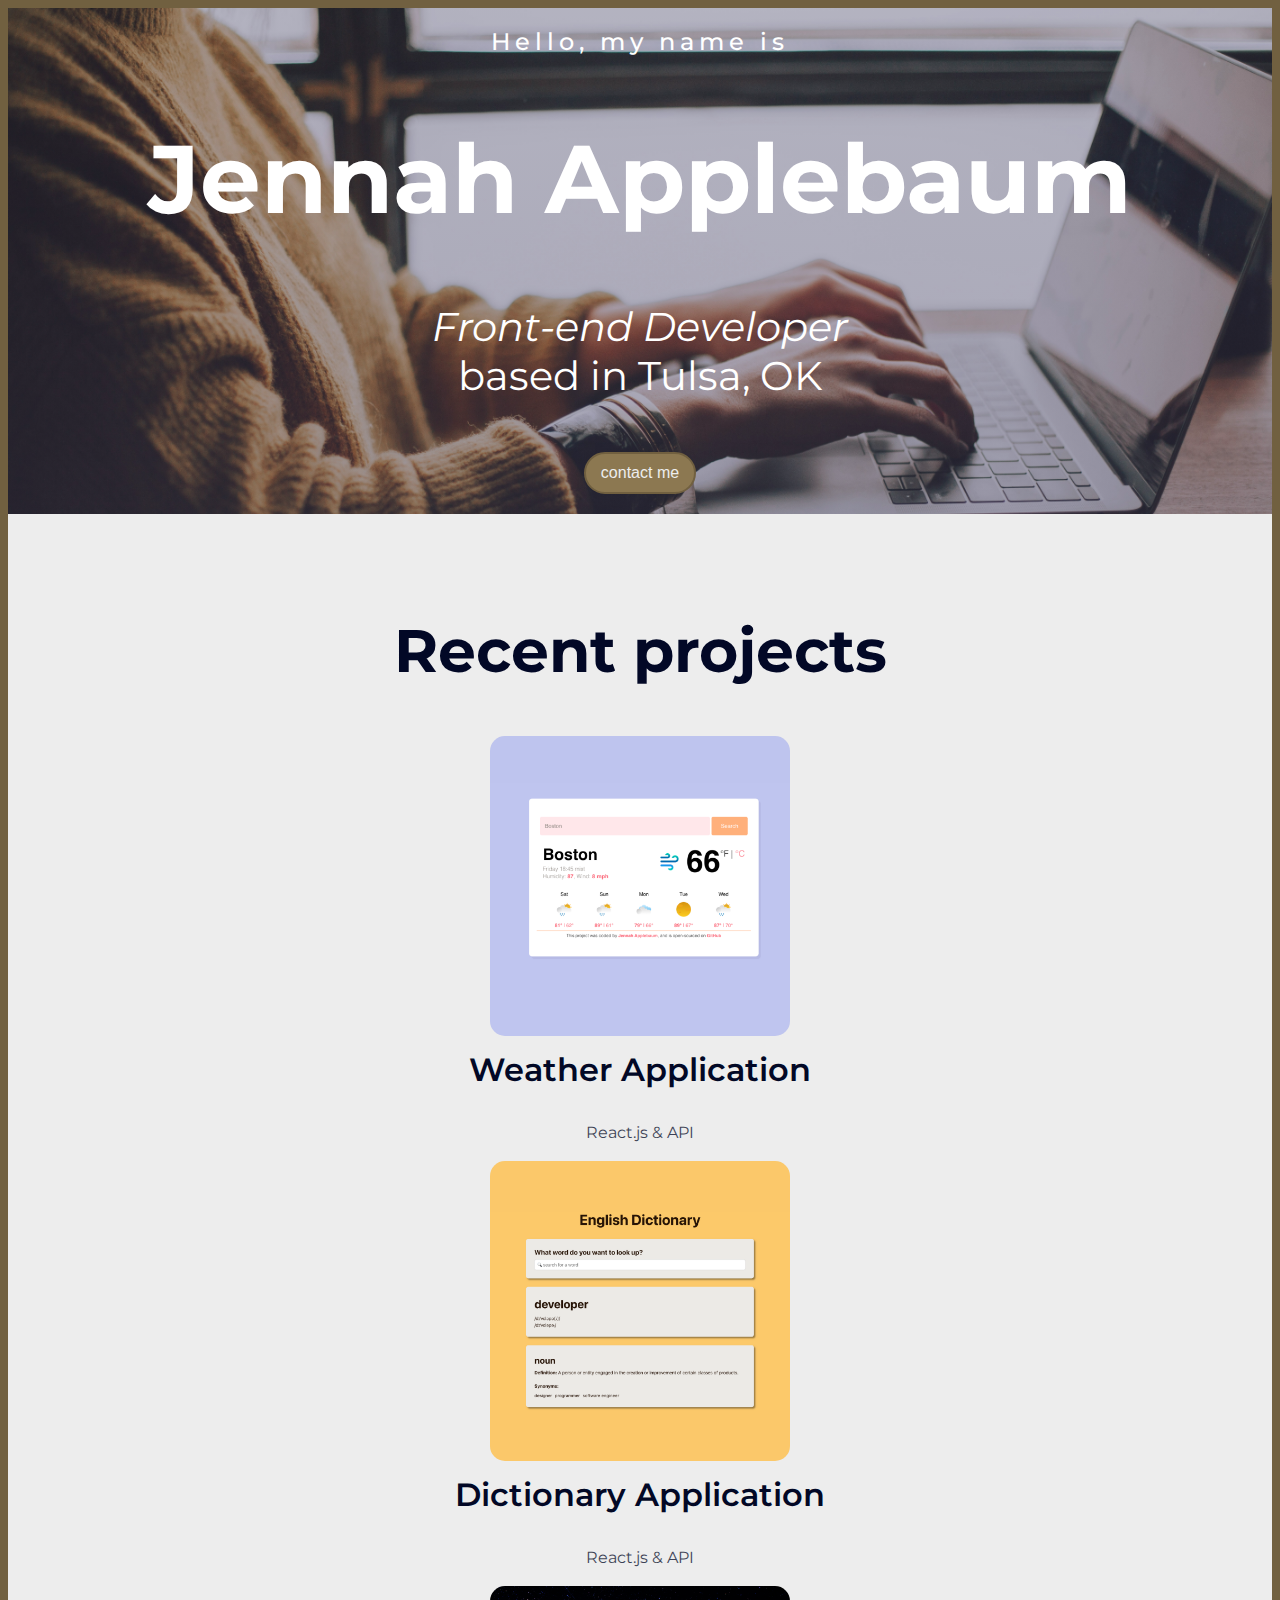
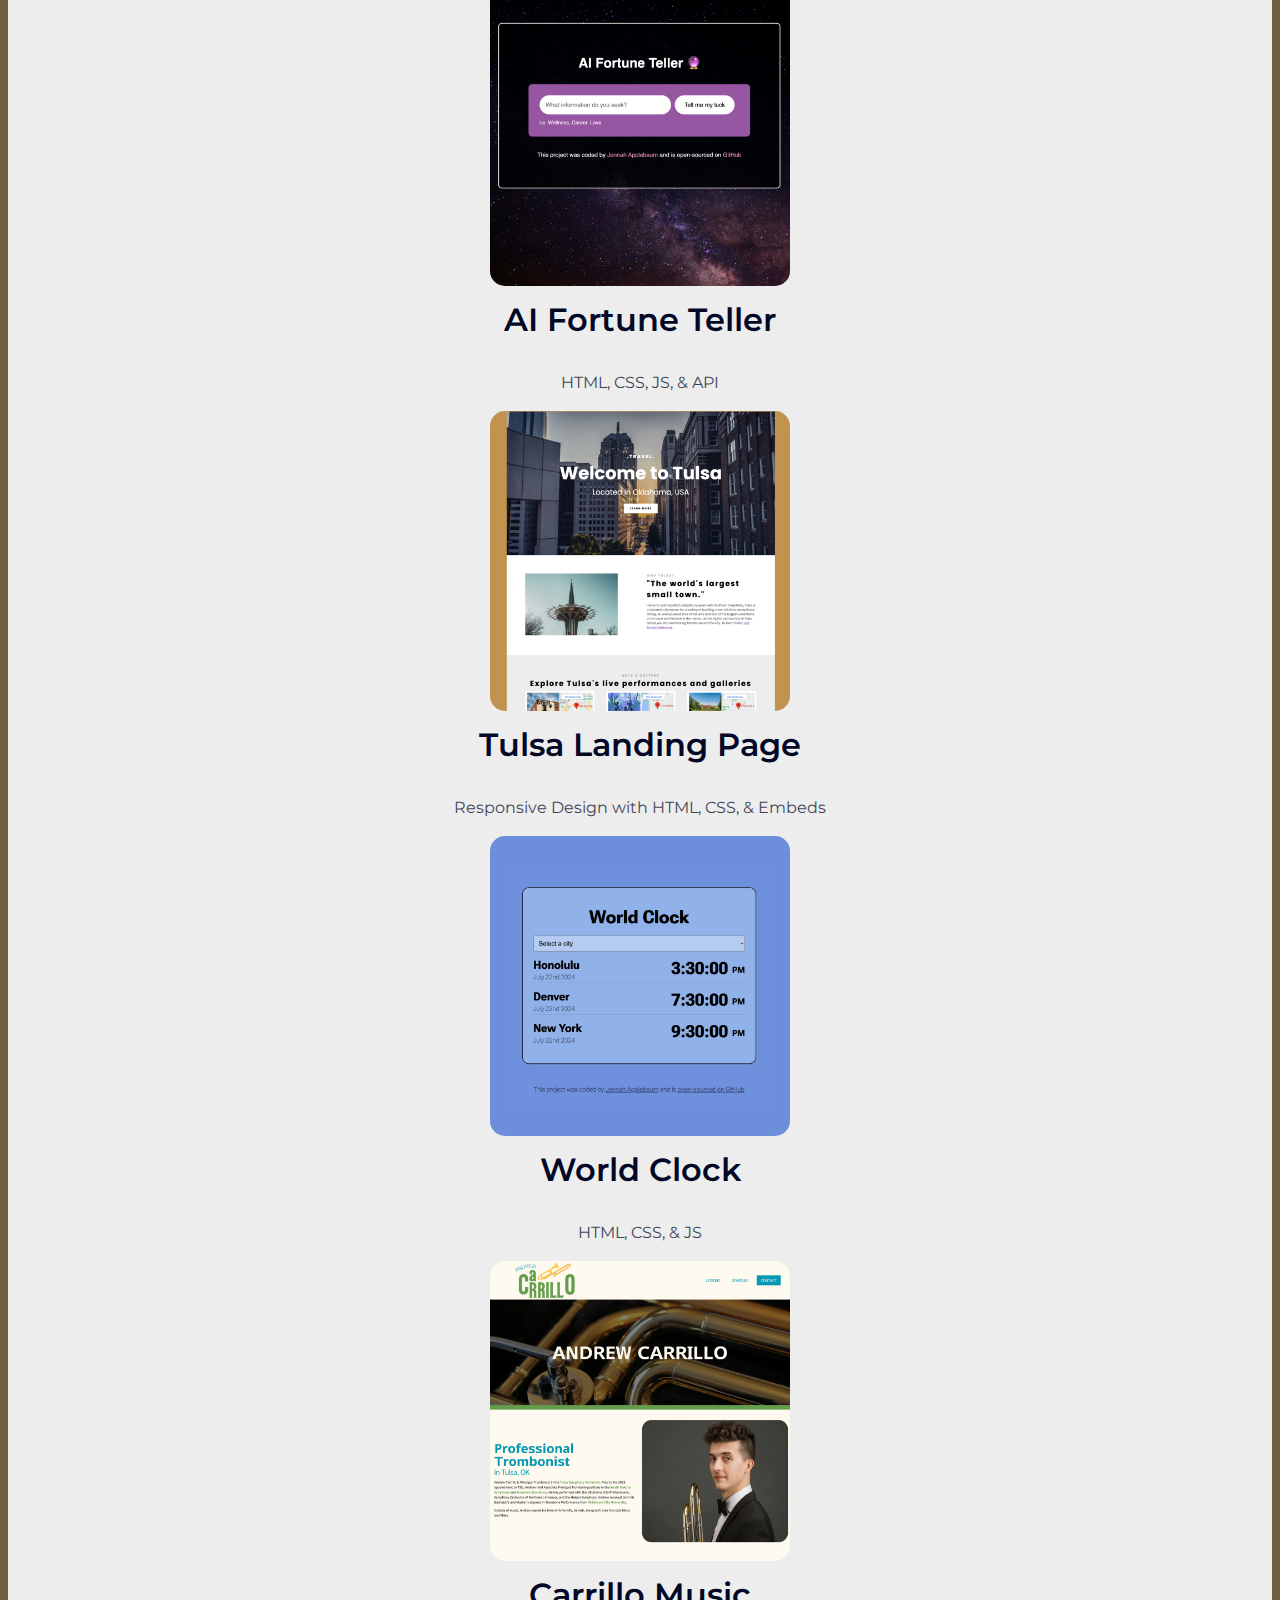
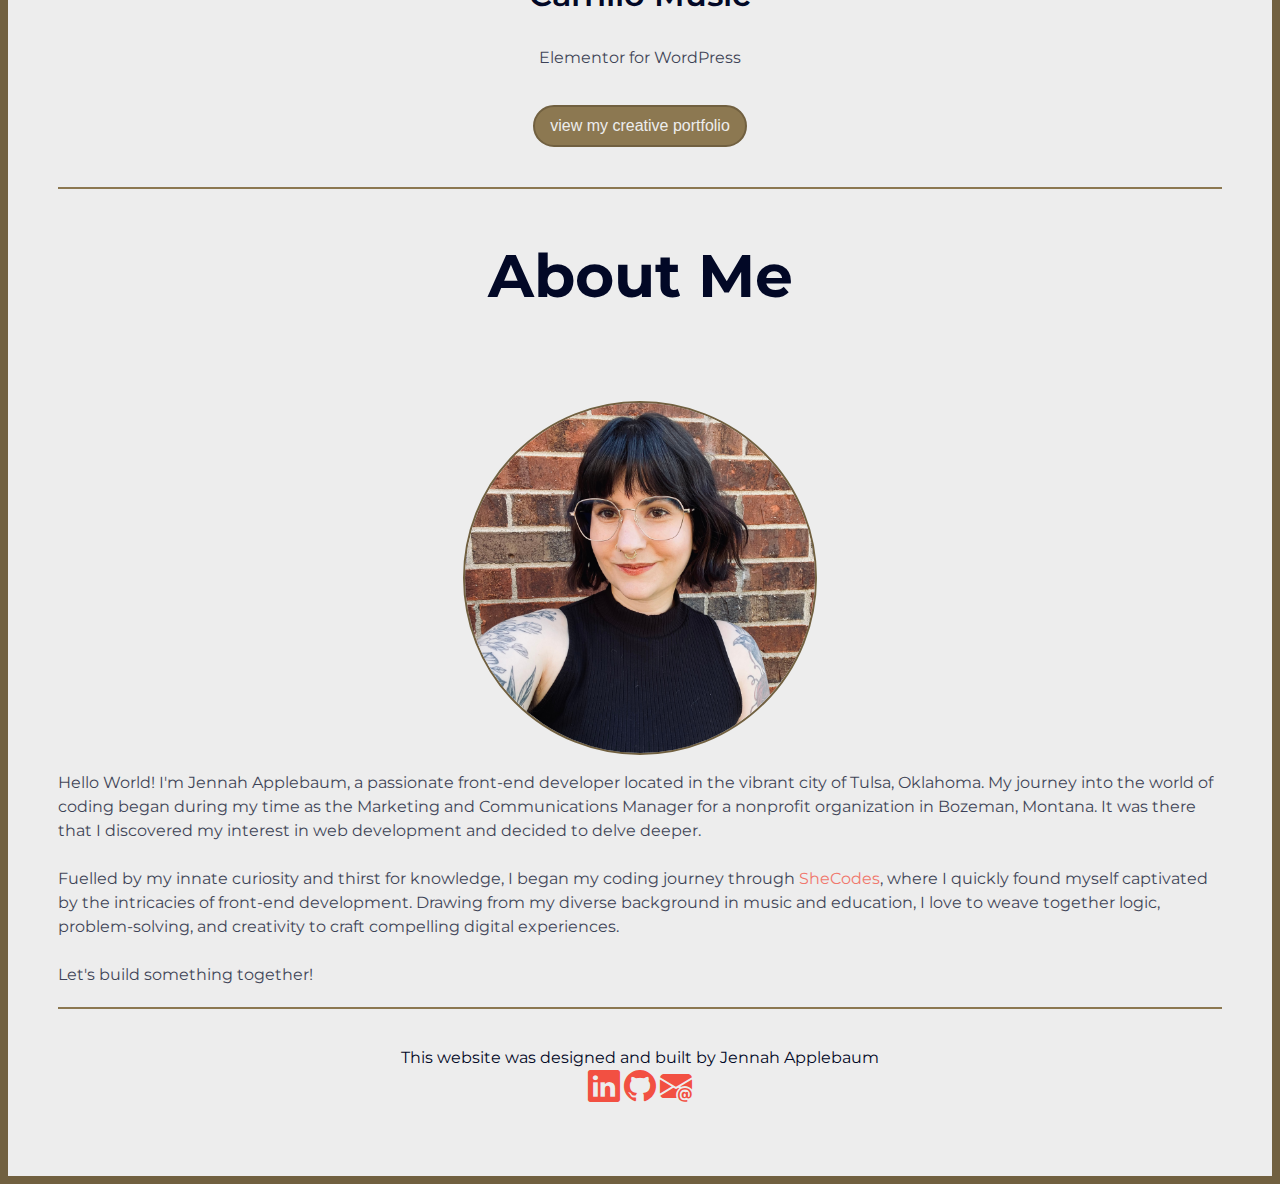
<file: index.html>
<!DOCTYPE html>
<html lang="en">
  <head>
    <meta charset="UTF-8" />
    <meta name="viewport" content="width=device-width, initial-scale=1.0" />
    <meta http-equiv="X-UA-Compatible" content="ie=edge" />
    <meta
      name="description"
      content="Jennah Applebaum is a front-end developer based in Tulsa, Oklahoma. Learn more about her and her recent projects at jennahcodes.com"
    />
     <link rel="icon" href="favicon.ico" />
    <link
      href="https://cdn.jsdelivr.net/npm/bootstrap@5.3.2/dist/css/bootstrap.min.css"
      rel="stylesheet"
      integrity="sha384-T3c6CoIi6uLrA9TneNEoa7RxnatzjcDSCmG1MXxSR1GAsXEV/Dwwykc2MPK8M2HN"
      crossorigin="anonymous"
    />
    <link
      rel="stylesheet"
      href="https://cdn.jsdelivr.net/npm/bootstrap-icons@1.11.3/font/bootstrap-icons.min.css"
    />
    <link rel="preconnect" href="https://fonts.googleapis.com">
<link rel="preconnect" href="https://fonts.gstatic.com" crossorigin>
<link href="https://fonts.googleapis.com/css2?family=Montserrat:ital,wght@0,100..900;1,100..900&display=swap" rel="stylesheet">
    <title>Jennah Applebaum | Front-end Developer</title>
    <link rel="stylesheet" href="styles.css" />
  </head>
  <body>
    <div class="container">
      <div class="hero">
        <br />
        <h3>Hello, my name is</h3>
        <h1>Jennah Applebaum</h1>
        <h2>
          <span class="title"> Front-end Developer </span>
          <br />
          based in Tulsa, OK
        </h2>
        <br />
        <a
          href="mailto:jennahapplebaum@gmail.com"
          target="_blank"
          title="Email Jennah Applebaum"
          class="text-center"
          ><button class="p-3">contact me</button></a
        >
      </div>
      <div class="recent-projects">
        <h2>Recent projects</h2>
        <div class="row">
          <span class="col-md-4 mt-4">
            <a href="https://jennahs-react-weather.netlify.app/" target="_blank">
              <img
                src="media/react-weather-app.png"
                class="img-fluid projects"
                alt="React Weather Application"
              />
            </a>
            <h3>Weather Application</h3>
            <p>React.js & API</p>
          </span>
          <span class="col-md-4 mt-4">
            <a href="https://jennahs-react-dictionary.netlify.app/" target="_blank">
              <img
                src="media/react-dictionary.png"
                class="img-fluid projects"
                alt="React Dictionary Application"
              />
            </a>
            <h3>Dictionary Application</h3>
            <p>React.js & API</p>
          </span>
          <span class="col-md-4 mt-4">
            <a href="/projects/fortune-teller.html" target="_blank">
              <img
                src="media/ai-fortune-teller.png"
                class="img-fluid projects"
                alt="AI Fortune Teller"
              />
            </a>
            <h3>AI Fortune Teller</h3>
            <p>HTML, CSS, JS, & API</p>
          </span>
        </div>
          <div class="row">
            <span class="col-md-4 mt-4">
            <a href="/projects/tulsa-landing-page.html" target="_blank">
              <img
                src="media/tulsa-landing-page.png"
                class="img-fluid projects"
                alt="Tulsa Landing Page"
              />
            </a>
            <h3>Tulsa Landing Page</h3>
            <p>Responsive Design with HTML, CSS, & Embeds</p>
          </span>
          <span class="col-md-4 mt-4">
            <a href="/projects/world-clock.html" target="_blank">
              <img
                src="media/world-clock.png"
                class="img-fluid projects"
                alt="World Clock App"
              />
            </a>
            <h3>World Clock</h3>
            <p>HTML, CSS, & JS</p>
          </span>
          <span class="col-md-4 mt-4">
            <a href="https://carrillomusic.com/" target="_blank">
              <img
                src="media/carrillo-music.png"
                class="img-fluid projects"
                alt="Carrillo Music"
              />
            </a>
            <h3>Carrillo Music</h3>
            <p>Elementor for WordPress</p>
          </span>
        </div>
          <span>
            <br/>
            <a
                href="media/creative-work.pdf"
                title="Portfolio Link"
                target="_blank">
                <button class="p-3">view my creative portfolio</button></a>
          </span>
        <hr />
        <h2>About Me</h2>
        <br />
        <div class="row">
          <span class="col-md-6">
            <img
              src="media/jennah.png"
              class="profile-pic img-fluid"
              alt="Jennah Applebaum, front-end developer"
            />
          </span>
          <span class="col-md-6 mt-3 text-start">
            <p class="about-me-paragraph">
              Hello World! I'm Jennah Applebaum, a passionate front-end
              developer located in the vibrant city of Tulsa, Oklahoma. My
              journey into the world of coding began during my time as the
              Marketing and Communications Manager for a nonprofit organization
              in Bozeman, Montana. It was there that I discovered my interest in
              web development and decided to delve deeper.
              <br />
              <br />
              Fuelled by my innate curiosity and thirst for knowledge, I began
              my coding journey through
              <a
                href="https://www.shecodes.io/graduates/112474-jennah-applebaum"
                title="Jennah Applebaum on SheCodes"
                target="_blank"
                >SheCodes</a
              >, where I quickly found myself captivated by the intricacies of
              front-end development. Drawing from my diverse background in music
              and education, I love to weave together logic, problem-solving,
              and creativity to craft compelling digital experiences.
              <br />
              <br />
              Let's build something together!
            </p>
          </span>
        </div>
        <hr />
      <footer>
        <br />
        This website was designed and built by Jennah Applebaum
        <br />
        <div class="footer-icons mt-2">
          <a
            href="https://www.linkedin.com/in/jennah-applebaum/"
            target="_blank"
            title="Jennah Applebaum on LinkedIn"
          >
            <i class="bi bi-linkedin p-2" style="font-size: 2rem"></i
          ></a>
          <a
            href="https://github.com/jmapplebaum"
            target="_blank"
            title="Jennah Applebaum on GitHub"
            ><i class="bi bi-github p-2" style="font-size: 2rem"></i>
          </a>
          <a
            href="mailto:jennahapplebaum@gmail.com"
            target="_blank"
            title="Email Jennah Applebaum"
            ><i class="bi bi-envelope-at-fill p-2" style="font-size: 2rem"></i
          ></a>
        </div>
      </footer>
    </div>
  </body>
</html>
</file>
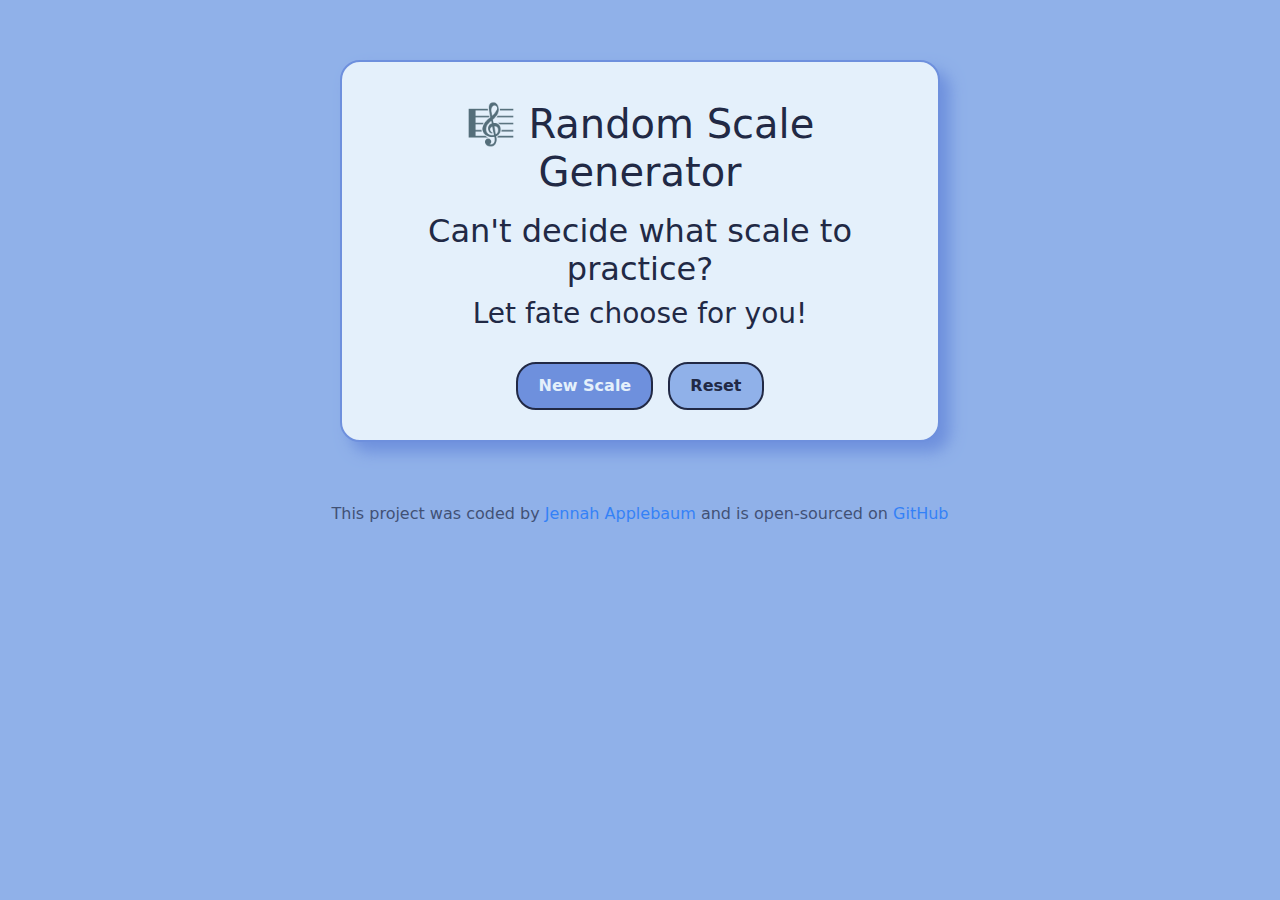
<file: projects/scale-generator.html>
<!DOCTYPE html>
<html lang="en">
  <head>
    <meta charset="UTF-8" />
    <meta name="viewport" content="width=device-width, initial-scale=1.0" />
    <link
      href="https://cdn.jsdelivr.net/npm/bootstrap@5.3.3/dist/css/bootstrap.min.css"
      rel="stylesheet"
      integrity="sha384-QWTKZyjpPEjISv5WaRU9OFeRpok6YctnYmDr5pNlyT2bRjXh0JMhjY6hW+ALEwIH"
      crossorigin="anonymous"
    />
    <link rel="stylesheet" href="scale-generator.css" />
    <title>
      Random Scale Generator by Jennah Applebaum, Front-end Developer
    </title>
  </head>
  <body>
    <div class="container text-center">
      <div class="wrapper">
        <h1 class="mt-2 mb-3">🎼 Random Scale Generator</h1>
        <span id="new-scale">
          <h2>Can't decide what scale to practice?</h2>
          <h3>Let fate choose for you!</h3>
        </span>
        <br />
        <button id="button">New Scale</button>
        <a href="https://jennahcodes.com/projects/scale-generator">
          <button class="button-secondary">Reset</button>
        </a>
      </div>
    </div>
    <footer>
      <p class="text-center">
        This project was coded by
        <a href="https://github.com/jmapplebaum" target="_blank"
          >Jennah Applebaum</a
        >
        and is open-sourced on
        <a
          href="https://github.com/jmapplebaum/Random-Scale-Generator"
          target="_blank"
          >GitHub</a
        >
      </p>
    </footer>
  </body>
  <script src="scale-generator.js"></script>
</html>
</file>
<file: styles.css>
:root {
  --accent-color: #8c7851;
  --accent-color-two: #f25042;
  --background-color: #716040;
  --light-color: #ededed;
  --text-color: #020826;
}
body {
  background-color: var(--background-color);
  color: var(--text-color);
  font-family: "Montserrat", sans-serif;
  font-weight: 400;
  text-align: center;
}
.wrapper {
  max-width: 100%;
  margin: 0 auto;
}
.hero {
  background-image: linear-gradient(
      rgba(80, 76, 109, 0.3),
      rgba(80, 76, 109, 0.4)
    ),
    url(/media/hero-2.jpg);
  background-repeat: no-repeat;
  background-size: cover;

  padding: 0;
  margin: 0;
  color: white;
  text-align: center;
}
.hero h2 {
  font-weight: 400;
  font-size: 40px;
}
.hero h3 {
  font-weight: 500;
  font-size: 24px;
  letter-spacing: 5px;
  margin: 0;
}
.title {
  font-style: italic;
}
h1 {
  font-size: 96px;
  font-weight: 700;
  padding: 0;
}
h2 {
  font-size: 60px;
  font-weight: 700;
}
h3 {
  font-size: 32px;
  font-weight: 600;
  margin-top: 10px;
}
p {
  font-size: 16px;
  line-height: 1.5;
  opacity: 75%;
}
button {
  background-color: var(--accent-color);
  border: 2px solid var(--background-color);
  border-radius: 30px;
  color: var(--light-color);
  font-size: 16px;
  padding: 10px 15px;
  margin-bottom: 20px;
  text-decoration: none;
}
button:hover {
  cursor: pointer;
  text-decoration: none;
  transform: scale(1.05, 1.05);
}
a {
  color: var(--accent-color-two);
  text-decoration: none;
}
a:hover,
.header:hover {
  text-decoration: underline;
}
hr {
  border: 1px solid var(--accent-color);
  margin-top: 20px;
}

footer {
  margin: 20px auto;
}
.recent-projects {
  background-color: var(--light-color);
  padding: 50px;
}
.projects {
  border-radius: 15px;
  width: 300px;
}
.projects:hover {
  cursor: pointer;
  transform: scale(1.05, 1.05);
}
.profile-pic {
  border: 2px solid var(--background-color);
  border-radius: 180px;
  display: block;
  margin: 0 auto;
  margin-top: 20px;
  width: 350px;
}
.about-me-paragraph {
  text-align: left;
}
.footer-icons a:hover {
  text-decoration: none;
  transform: scale(1.05, 1.05);
}
@media (max-width: 768px) {
  h1 {
    font-size: 54px;
  }
  h2 {
    font-size: 32px;
  }
  h3 {
    font-size: 28px;
  }
  .hero h2 {
    font-size: 20px;
  }
  .hero h3 {
    font-size: 12px;
  }
  .title {
    font-style: normal;
  }
  .about-me-paragraph {
    text-align: center;
  }
  button:hover {
    transform: none;
  }
  .projects:hover {
    transform: none;
  }
}
</file>
<file: projects/scale-generator.css>
:root {
  --wrapper-color: #e4f0fb;
  --lighter-color: #90b1e9;
  --darker-color: #6e90dd;
  --text-color: #212945;
}

body {
  background-color: var(--lighter-color);
  color: var(--text-color);
}
button {
  background-color: var(--darker-color);
  border: 2px solid var(--text-color);
  border-radius: 20px;
  color: var(--wrapper-color);
  font-weight: 600;
  padding: 10px 20px;
  margin-left: 5px;
  margin-right: 5px;
}
button:hover {
  transform: scale(1.05, 1.05);
}
.button-secondary {
  background-color: var(--lighter-color);
  color: var(--text-color);
}
footer {
  opacity: 0.7;
}
footer a {
  font-weight: 500;
  text-decoration: none;
}
footer a:hover {
  text-decoration: underline;
}
.wrapper {
  background-color: var(--wrapper-color);
  border: 2px solid var(--darker-color);
  border-radius: 20px;
  box-shadow: 10px 10px 15px var(--darker-color);
  margin: 60px auto;
  max-width: 600px;
  padding: 30px;
}
</file>
